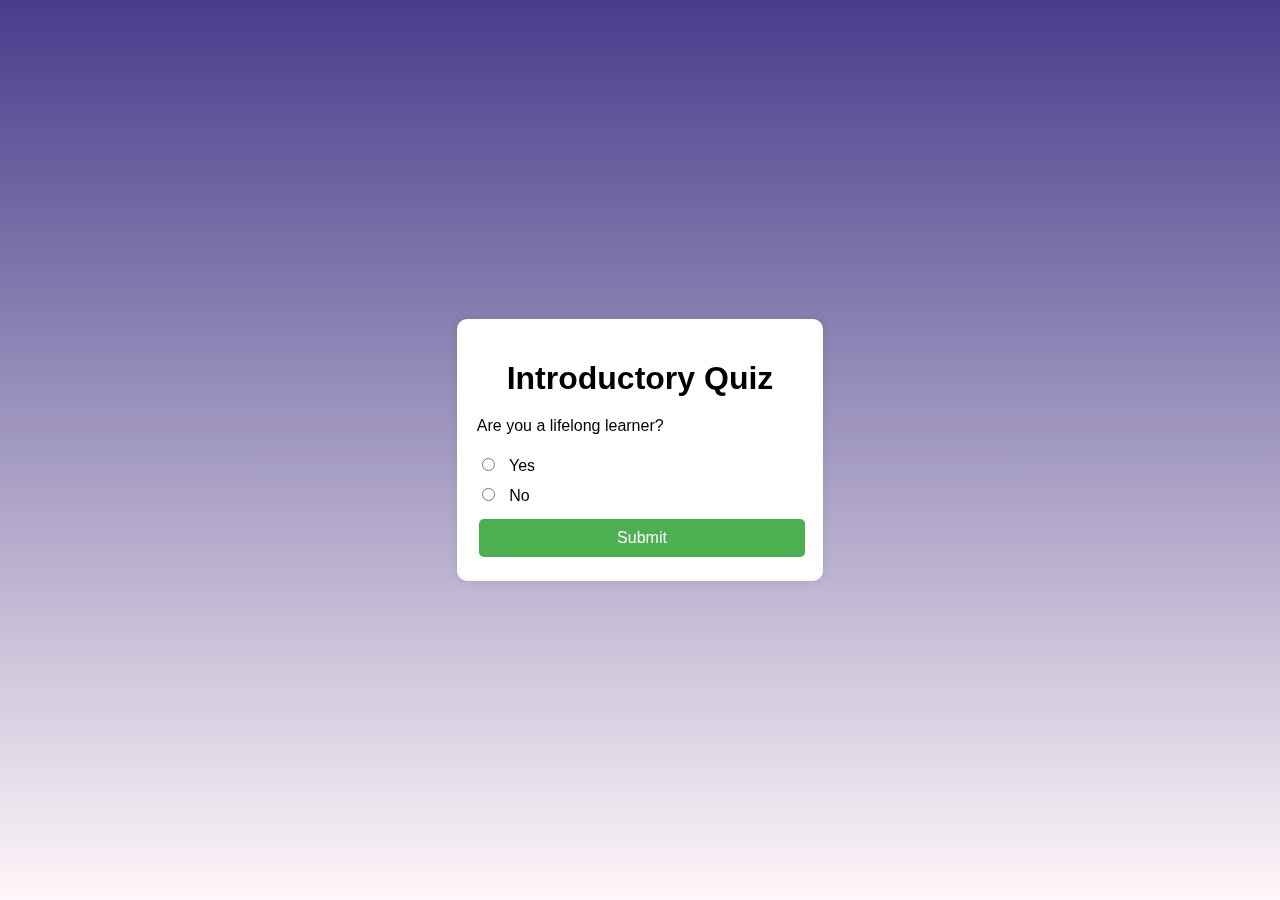
<file: AI Generated/index.html>
<!DOCTYPE html>
<html lang="en">
<head>
    <meta charset="UTF-8">
    <meta name="viewport" content="width=device-width, initial-scale=1.0">
    <link rel="stylesheet" href="style.css">
    <title>Introductory Quiz</title>
    <style>
        body {
            font-family: Arial, sans-serif;
            background-color: #f0f0f0;
            display: flex;
            justify-content: center;
            align-items: center;
            height: 100vh;
            margin: 0;
        }
        .quiz-container {
            background-color: white;
            border-radius: 10px;
            padding: 20px;
            box-shadow: 0 0 10px rgba(0, 0, 0, 0.1);
            width: 400px;
            max-width: 90%;
        }
        h1 {
            text-align: center;
            margin-bottom: 20px;
        }
        .question {
            margin-bottom: 20px;
        }
        .options {
            display: flex;
            flex-direction: column;
        }
        .option {
            margin-bottom: 10px;
        }
        input[type="radio"] {
            margin-right: 10px;
        }
        button {
            background-color: #4CAF50;
            border: none;
            color: white;
            padding: 10px 20px;
            text-align: center;
            text-decoration: none;
            display: inline-block;
            font-size: 16px;
            margin: 4px 2px;
            cursor: pointer;
            border-radius: 5px;
            width: 100%;
            cursor: pointer;
        }
        .option label {
            cursor: pointer;
        }
        .option input[type="radio"] {
            cursor: pointer;
        }
    </style>
</head>
<body>
    <iframe style="border-radius: 10px;" width="560" height="315" src="https://www.youtube.com/embed/GVfGIoVdmVQ?si=g9BddSvbKAKYwFh9" title="YouTube video player" frameborder="0" allow="accelerometer; autoplay; clipboard-write; encrypted-media; gyroscope; picture-in-picture; web-share" referrerpolicy="strict-origin-when-cross-origin" allowfullscreen></iframe>
    <br>
    <br>
    <div class="quiz-container">
        <h1>Introductory Quiz</h1>
        <div id="quiz"></div>
        <button id="submit">Submit</button>
    </div>
    <br>
    <br>
    <iframe style="border-radius: 10px;" width="560" height="315" src="https://www.youtube.com/embed/XzA1auSEa74?si=hQhGI44mPKkT0W75" title="YouTube video player" frameborder="0" allow="accelerometer; autoplay; clipboard-write; encrypted-media; gyroscope; picture-in-picture; web-share" referrerpolicy="strict-origin-when-cross-origin" allowfullscreen></iframe>

    <script>
        const quizData = [
            {
                question: "Are you a lifelong learner?",
                options: ["Yes", "No"]
            },
            {
                question: "Are you a student of the entrepreneurial \"game\"?",
                options: ["Yes", "No"]
            },
            {
                question: "Do you study other people's successful stories?",
                options: ["Yes", "No"]
            },
            {
                question: "What do you think about the following statement: self education > formal education?",
                options: ["True", "False", "I have not thought about it"]
            },
            {
                question: "What do you think about the following statement: Curiosity Quotient (CQ) + Passion Quotient (PQ) > Intelligence Quotient (IQ)?",
                options: ["True", "False", "I have not thought about it"]
            },
            {
                question: "What are you motivated by?",
                options: ["Purpose/Mission", "Passion for something", "External things", "Proving others wrong"]
            },
            {
                question: "Do you persist when things get tough?",
                options: ["Yes", "No"]
            },
            {
                question: "Are you on a personal development journey?",
                options: ["Yes", "No"]
            },
            {
                question: "Do you think success is more about the inner game or the outside hustle?",
                options: ["Inner game", "Outside hustle", "A combination of both"]
            },
            {
                question: "Have you ever taken personality tests?",
                options: ["Yes", "No"]
            },
            {
                question: "How much time do you invest in yourself per week?",
                options: ["1-9h", "10-19h", "20h+", "I don't invest in myself"]
            },
            {
                question: "On a scale of 1 (the lowest) to 10 (the highest) how gritty do you consider yourself?",
                options: ["1-3", "4-6", "7-9", "absolute 10"]
            },
            {
                question: "How much time do you work per week?",
                options: ["40h", "40-60h", "60-80h", "80-100h"]
            },
            {
                question: "How many books do you read in a year?",
                options: ["<10", "10-30", "31-50"]
            },
            {
                question: "Do you apply what you read from the books (either in business or personal life)?",
                options: ["Yes", "No"]
            },
            {
                question: "Does the idea of working a job for someone else scare you?",
                options: ["Absolutely", "Why would it scare me?"]
            },
            {
                question: "Do you have a 5 to 10 year vision?",
                options: ["Yes", "No"]
            },
            {
                question: "If you fail with your startup, do you start a new one or are you back to getting a job?",
                options: ["Start a new one", "Getting back to a job"]
            },
            {
                question: "Are you familiar with applying brain science in your startup?",
                options: ["Yes", "No"]
            },
            {
                question: "Do you believe that if you work hard enough you can achieve your goals?",
                options: ["Yes", "No"]
            },
            {
                question: "Do you think success is only destined for the \"select few\"?",
                options: ["Yes", "No"]
            },
            {
                question: "When it comes to entrepreneurship, do you have a all-in kind of mentality or are you more opportunistic?",
                options: ["All-in", "Opportunistic"]
            },
            {
                question: "Are you reverse engineering your vision and taking steps towards it in the present?",
                options: ["Yes", "No"]
            },
            {
                question: "Are you highly unemployable?",
                options: ["Yes", "No"]
            },
            {
                question: "Do you use AI?",
                options: ["Yes", "No"]
            },
            {
                question: "Do you integrate brain science in your startup activities?",
                options: ["Yes", "No"]
            },
            {
                question: "Are you willing (to learn to) apply brain science in your startup?",
                options: ["Yes", "No", "Yes, but I will definitely need someone to help me with that"]
            },
            {
                question: "Do you know how to approach your startup activities and challenges from a brain science angle?",
                options: ["Yes", "No", "I have not thought about it"]
            },
            {
                question: "Are you looking to expand your company?",
                options: ["Yes", "No", "I have not thought about it"]
            },
            {
                question: "Are you technical or non-technical?",
                options: ["Technical", "Non-technical", "A combination of both"]
            }
        ];

        let currentQuestion = 0;
        const quizElement = document.getElementById('quiz');
        const submitButton = document.getElementById('submit');

        function loadQuestion() {
            const question = quizData[currentQuestion];
            let html = `<div class="question">${question.question}</div>`;
            html += '<div class="options">';
            for (let i = 0; i < question.options.length; i++) {
                html += `
                    <div class="option">
                        <input type="radio" id="option${i}" name="answer" value="${question.options[i]}">
                        <label for="option${i}">${question.options[i]}</label>
                    </div>
                `;
            }
            html += '</div>';
            quizElement.innerHTML = html;
        }

        function nextQuestion() {
            const selectedOption = document.querySelector('input[name="answer"]:checked');
            if (selectedOption) {
                currentQuestion++;
                if (currentQuestion < quizData.length) {
                    loadQuestion();
                } else {
                    quizElement.innerHTML = '<h2>Quiz completed!</h2>';
                    submitButton.style.display = 'none';
                }
            } else {
                alert('Please select an option before proceeding.');
            }
        }

        submitButton.addEventListener('click', nextQuestion);

        loadQuestion();
    </script>
</body>
</html>
</file>
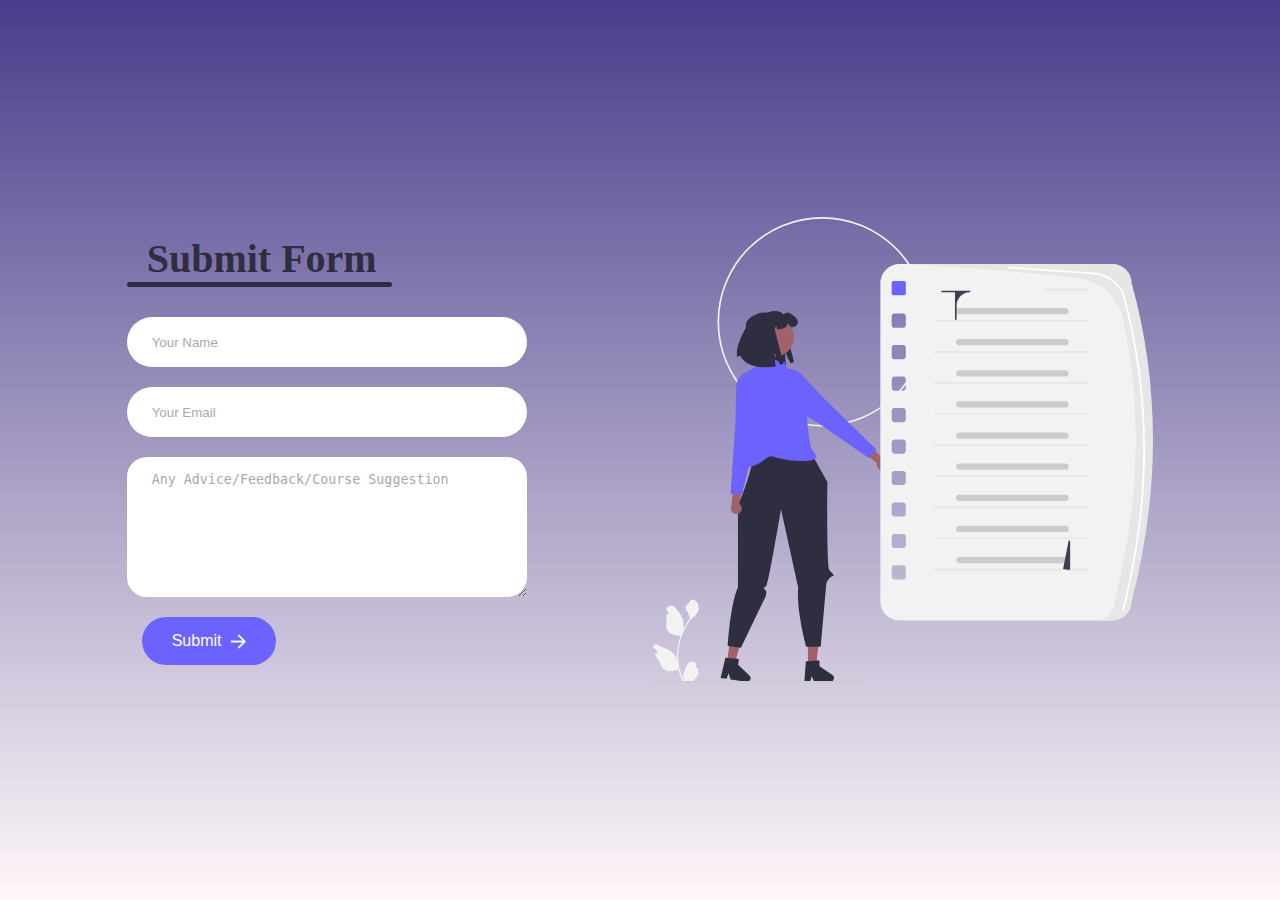
<file: Contact Form/index.html>
<html lang="en">
<head>
    <meta charset="UTF-8">
    <meta name="viewport" content="width=device-width, initial-scale=1.0">
    <title>Form</title>
    <link rel="stylesheet" href="style.css">
</head>
<body>
    <div class="contact-container">
        <form action="https://api.web3forms.com/submit" method="POST" class="contact-left">
            <div class="contact-left-title">
                <h2>Submit Form</h2>
                <hr>
            </div>
            <input type="hidden" name="access_key" value="7d917ce2-9e14-48b1-a46f-19558aaa8eb0">
            <input type="text" name="Name" placeholder="Your Name" class="contact-inputs">
            <input type="email" name="email" placeholder="Your Email" class="contact-inputs">
            <textarea name="message" placeholder="Any Advice/Feedback/Course Suggestion" class="contact-inputs" required></textarea>
            <button type="submit">Submit <img src="assets/arrow_icon.png" alt="Submit button"></button>
        </form>
        <div class="contact-right">
            <img src="assets/SVG2.svg" alt="ID shape photo">
        </div>
    </div>
</body>
</html>
</file>
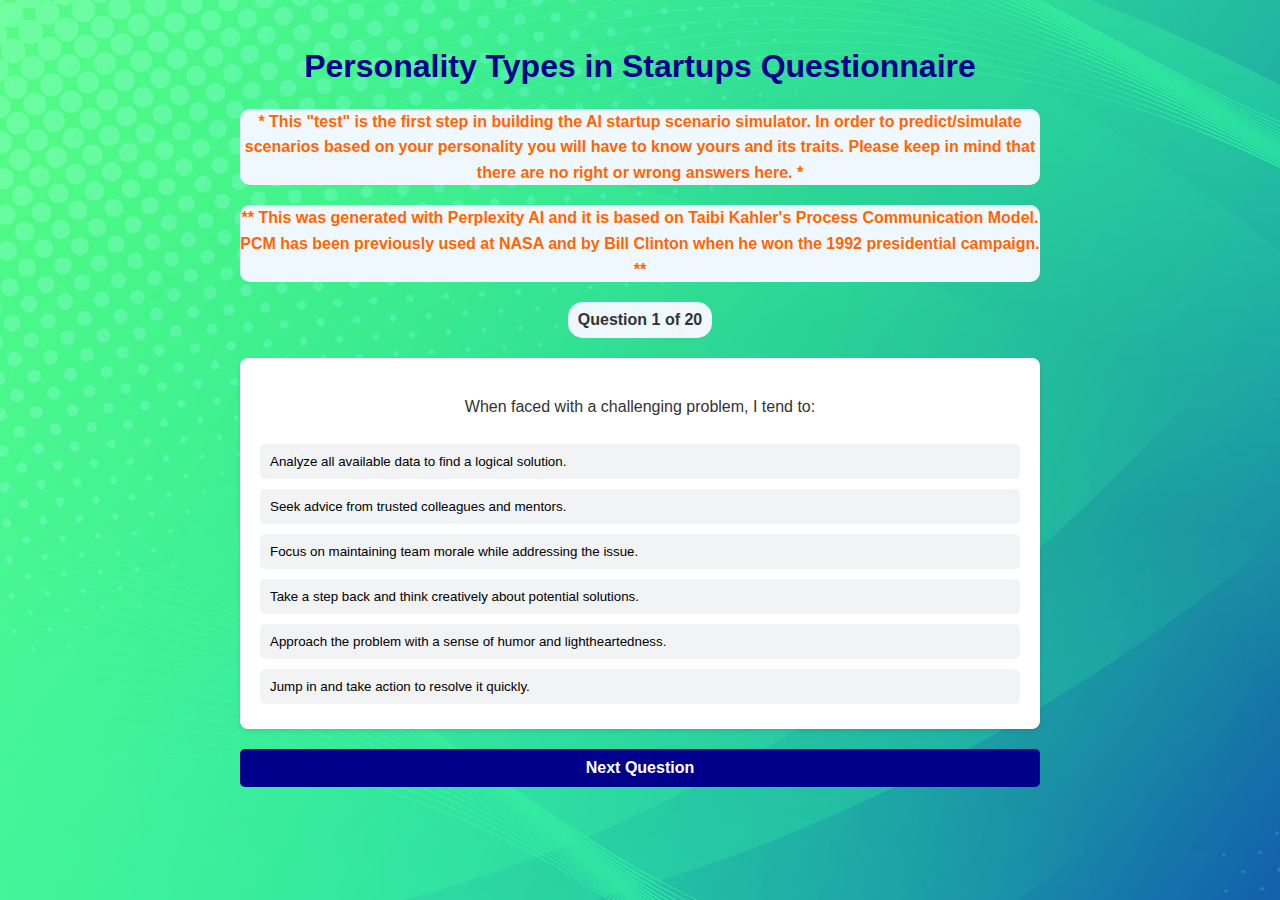
<file: Quiz/index.html>
<!DOCTYPE html>
<html lang="en">
<head>
    <meta charset="UTF-8">
    <meta name="viewport" content="width=device-width, initial-scale=1.0">
    <title>Personality Types in Startups Questionnaire</title>
    <style>
        body {
            font-family: Arial, sans-serif;
            line-height: 1.6;
            color: #333;
            max-width: 800px;
            margin: 0 auto;
            padding: 20px;
            background-color: #f8f8f8;
            background-image: url(Images/vecteezy_abstract-green-fluid-wave-background_12954609.jpg)
        }
        h1 {
            color: #2c3e50;
            text-align: center;
            margin-bottom: 10px;
        }
        p {
            margin-bottom: 20px;
            text-align: center;
        }
        #progress {
            background-color: aliceblue;
            padding: 5px 10px;
            border-radius: 15px;
            display: inline-block;
            margin-bottom: 20px;
            font-weight: bold;
        }
        .question-container {
            background-color: #ffffff;
            padding: 20px;
            border-radius: 8px;
            box-shadow: 0 2px 4px rgba(0,0,0,0.1);
            margin-bottom: 20px;
        }
        .question {
            margin-bottom: 20px;
        }
        .options {
            display: flex;
            flex-direction: column;
        }
        .option {
            margin: 5px 0;
            padding: 10px;
            background-color: #f1f3f5;
            border: none;
            border-radius: 5px;
            cursor: pointer;
            transition: background-color 0.3s;
            text-align: left;
        }
        .option:hover {
            background-color: #e9ecef;
        }
        .option.selected {
            background-color: #d0ebff;
        }
        #next {
            display: block;
            width: 100%;
            padding: 10px;
            background-color: darkblue;
            color: white;
            border: none;
            border-radius: 5px;
            font-size: 16px;
            cursor: pointer;
            transition: background-color 0.3s;
            font-weight: bold;
            
        }
        #next:hover {
            background-color: #2f9e44;
        }
        .center {
            text-align: center;
        }
    </style>
</head>
<body>
    <h1 style="color: darkblue">Personality Types in Startups Questionnaire</h1>
    <p style="color: #ff6600; background-color: aliceblue; border-radius: 10px; font-weight: bold;">* This "test" is the first step in building the AI startup scenario simulator. In order to predict/simulate scenarios based on your personality you will have to know yours and its traits. Please keep in mind that there are no right or wrong answers here. *</p>
    <p style="color: #ff6600; background-color: aliceblue; border-radius: 10px; font-weight: bold;">** This was generated with Perplexity AI and it is based on Taibi Kahler's Process Communication Model. PCM has been previously used at NASA and by Bill Clinton when he won the 1992 presidential campaign.  **</p>
    <div class="center">
        <div id="progress"></div>
    </div>
    <div class="question-container">
        <div id="quiz"></div>
    </div>
    <button id="next">Next Question</button>
    <div id="result"></div>

    <script>
        const questions = [
            {
                question: "When faced with a challenging problem, I tend to:",
                options: [
                    "Analyze all available data to find a logical solution.",
                    "Seek advice from trusted colleagues and mentors.",
                    "Focus on maintaining team morale while addressing the issue.",
                    "Take a step back and think creatively about potential solutions.",
                    "Approach the problem with a sense of humor and lightheartedness.",
                    "Jump in and take action to resolve it quickly."
                ]
            },
            {
                question: "My ideal team consists of:",
                options: [
                    "Detail-oriented individuals who value structure and logic.",
                    "Individuals who are committed and share my values.",
                    "Empathetic people who prioritize collaboration.",
                    "Visionaries who can think outside the box.",
                    "Fun-loving people who can keep things exciting.",
                    "Results-driven individuals who thrive on competition."
                ]
            },
            {
                question: "When pitching my startup idea, I focus on:",
                options: [
                    "The data and metrics that support my concept.",
                    "The ethical implications and long-term impact.",
                    "The emotional appeal and how it helps people.",
                    "The innovative aspects and unique vision.",
                    "The excitement and potential for disruption.",
                    "The potential for quick returns and profitability."
                ]
            },
            {
                question: "My approach to feedback is:",
                options: [
                    "Analytical; I look for specific areas of improvement.",
                    "Constructive; I appreciate honest, value-based feedback.",
                    "Supportive; I focus on the positive aspects first.",
                    "Reflective; I consider it a chance to rethink my approach.",
                    "Light-hearted; I believe humor can ease the sting of criticism.",
                    "Direct; I want actionable insights that drive results."
                ]
            },
            {
                question: "In a crisis, I typically:",
                options: [
                    "Gather data and analyze the situation thoroughly.",
                    "Consult with my team to ensure everyone is aligned.",
                    "Focus on keeping the atmosphere calm and supportive.",
                    "Take a moment to think creatively about alternative solutions.",
                    "Look for the silver lining and keep spirits high.",
                    "Mobilize the team to take immediate action."
                ]
            },
            {
                question: "My decision-making style is:",
                options: [
                    "Data-driven and methodical.",
                    "Values-based and principled.",
                    "Consensus-driven and inclusive.",
                    "Intuitive and imaginative.",
                    "Spontaneous and flexible.",
                    "Fast-paced and results-oriented."
                ]
            },
            {
                question: "I handle conflicts by:",
                options: [
                    "Analyzing the facts and finding a logical resolution.",
                    "Ensuring that everyone's values are respected.",
                    "Facilitating a discussion to understand all perspectives.",
                    "Taking a step back to think creatively about the situation.",
                    "Using humor to diffuse tension.",
                    "Addressing the issue head-on and moving forward."
                ]
            },
            {
                question: "My vision for the startup is:",
                options: [
                    "To create a sustainable, data-driven business model.",
                    "To uphold strong ethical standards and community values.",
                    "To foster a supportive and inclusive culture.",
                    "To innovate and disrupt the industry.",
                    "To make a significant impact while having fun.",
                    "To achieve rapid growth and market leadership."
                ]
            },
            {
                question: "I prefer to communicate:",
                options: [
                    "Clearly and logically, focusing on the facts.",
                    "With depth, ensuring that values are understood.",
                    "Warmly, emphasizing connection and empathy.",
                    "Creatively, using metaphors and stories.",
                    "Casually, often using humor.",
                    "Concisely, getting straight to the point."
                ]
            },
            {
                question: "My ideal work environment is:",
                options: [
                    "Structured and organized with clear expectations.",
                    "Values-driven, where everyone shares a common purpose.",
                    "Collaborative, with open lines of communication.",
                    "Flexible, allowing for creativity and exploration.",
                    "Energetic and dynamic, with a sense of fun.",
                    "Competitive, where achievements are recognized and rewarded."
                ]
            },
            {
                question: "I approach networking by:",
                options: [
                    "Researching potential connections beforehand.",
                    "Building relationships based on shared values.",
                    "Fostering genuine connections and support.",
                    "Exploring creative collaborations.",
                    "Making it enjoyable and entertaining.",
                    "Seeking out opportunities for mutual benefit."
                ]
            },
            {
                question: "My startup's marketing strategy focuses on:",
                options: [
                    "Providing detailed information and data to the audience.",
                    "Highlighting our commitment to ethical practices.",
                    "Creating emotional connections with our audience.",
                    "Showcasing innovative ideas and concepts.",
                    "Engaging customers with humor and excitement.",
                    "Emphasizing quick results and success stories."
                ]
            },
            {
                question: "When setting goals, I prioritize:",
                options: [
                    "Achievable metrics and data-driven targets.",
                    "Goals that align with our core values.",
                    "Goals that foster team cohesion and support.",
                    "Ambitious and visionary objectives.",
                    "Goals that allow for flexibility and spontaneity.",
                    "High-impact, results-oriented targets."
                ]
            },
            {
                question: "My response to failure is:",
                options: [
                    "To analyze what went wrong and learn from it.",
                    "To reflect on the values that were compromised.",
                    "To seek support and encouragement from my team.",
                    "To brainstorm new and creative approaches.",
                    "To find humor in the situation and move on.",
                    "To quickly pivot and try a different strategy."
                ]
            },
            {
                question: "I believe that leadership is about:",
                options: [
                    "Making informed, logical decisions.",
                    "Upholding values and integrity.",
                    "Supporting and empowering team members.",
                    "Inspiring creativity and innovation.",
                    "Keeping the energy high and motivating the team.",
                    "Driving results and achieving goals."
                ]
            },
            {
                question: "My startup's culture is defined by:",
                options: [
                    "Clear processes and logical frameworks.",
                    "A strong commitment to ethical practices.",
                    "A focus on collaboration and support.",
                    "An emphasis on creativity and exploration.",
                    "A fun and dynamic atmosphere.",
                    "A competitive and results-driven environment."
                ]
            },
            {
                question: "I prefer to solve problems by:",
                options: [
                    "Using logic and analysis to find the best solution.",
                    "Considering the values and principles involved.",
                    "Collaborating with others to find a consensus.",
                    "Thinking outside the box for innovative solutions.",
                    "Approaching it with a playful mindset.",
                    "Taking decisive action to resolve it quickly."
                ]
            },
            {
                question: "My startup's success is measured by:",
                options: [
                    "Data and metrics that demonstrate growth.",
                    "The positive impact on the community and stakeholders.",
                    "The satisfaction and well-being of the team.",
                    "The level of innovation and creativity achieved.",
                    "The excitement and engagement of our customers.",
                    "The speed and efficiency of our results."
                ]
            },
            {
                question: "I handle stress by:",
                options: [
                    "Analyzing the situation and creating a plan.",
                    "Seeking support from my values and community.",
                    "Connecting with others for emotional support.",
                    "Taking time to reflect and recharge creatively.",
                    "Finding humor in the situation to lighten the mood.",
                    "Focusing on immediate tasks to regain control."
                ]
            },
            {
                question: "My long-term vision for my startup includes:",
                options: [
                    "A sustainable and logical growth plan.",
                    "A commitment to ethical practices and community impact.",
                    "A culture of support and collaboration.",
                    "Continuous innovation and creative breakthroughs.",
                    "A vibrant and engaging brand presence.",
                    "Achieving market leadership and recognition."
                ]
            }
        ];

        const quizContainer = document.getElementById('quiz');
        const nextButton = document.getElementById('next');
        const resultContainer = document.getElementById('result');
        const progressContainer = document.getElementById('progress');

        let currentQuestion = 0;
        const userAnswers = [];

        function showQuestion(index) {
            if (index >= questions.length) {
                showResults();
                return;
            }
            const question = questions[index];
            quizContainer.innerHTML = `
                <div class="question">
                    
                    <p>${question.question}</p>
                </div>
                <div class="options">
                    ${question.options.map((option, optionIndex) => `
                        <button class="option" data-option="${optionIndex}">${option}</button>
                    `).join('')}
                </div>
            `;
            updateProgress();
            
            if (index === questions.length - 1) {
                nextButton.textContent = "Submit Answers";
            } else {
                nextButton.textContent = "Next Question";
            }
        }

        function updateProgress() {
            progressContainer.textContent = `Question ${currentQuestion + 1} of ${questions.length}`;
        }

        function selectOption(e) {
            if (e.target.classList.contains('option')) {
                const optionButtons = document.querySelectorAll('.option');
                optionButtons.forEach(button => button.classList.remove('selected'));
                e.target.classList.add('selected');
            }
        }

        function nextQuestion() {
            const selectedOption = document.querySelector('.option.selected');
            if (!selectedOption) {
                alert("Please select an option before proceeding.");
                return;
            }

            userAnswers[currentQuestion] = parseInt(selectedOption.dataset.option);
            currentQuestion++;

            if (currentQuestion < questions.length) {
                showQuestion(currentQuestion);
            } else {
                showResults();
            }
        }

        function showResults() {
            quizContainer.style.display = 'none';
            nextButton.style.display = 'none';
            progressContainer.style.display = 'none';

            const scores = [0, 0, 0, 0, 0, 0]; // Thinker, Persister, Harmonizer, Imaginer, Rebel, Promoter
            userAnswers.forEach(answer => {
                scores[answer]++;
            });

            const personalities = [`Thinker <br><br>
•	Characteristics: Data-driven, logical, analytical.<br>
•	Influences: Prefers structured environments, values facts and metrics, focuses on problem-solving through analysis.
<br>
<br>
Individuals with a Thinker personality type often exhibit strong analytical skills, which are rooted in the brain's prefrontal cortex. This area is responsible for higher-order cognitive functions such as reasoning, problem-solving, and decision-making. Neuroimaging studies have shown that Thinkers tend to have increased activity in regions associated with logical reasoning and critical thinking. Their preference for data-driven approaches allows them to process information methodically, leading to well-informed decisions that are often grounded in empirical evidence.
<br>
<br>
Moreover, the Thinker’s inclination towards structure and organization can be linked to their brain's executive functions. These functions help manage cognitive processes, enabling Thinkers to prioritize tasks and maintain focus on long-term goals. This personality type's ability to synthesize complex information and draw logical conclusions is a critical asset in entrepreneurial environments, where strategic planning and risk assessment are essential for success.
`, ` Persister <br><br>
•	Characteristics: Value(s)-driven, principled, committed.<br>
•	Influences: Prioritizes ethics and community impact, seeks alignment with values, emphasizes long-term goals.
<br>
<br>
The Persister personality type is characterized by a strong adherence to values and principles, which can be traced back to the brain's limbic system, particularly the amygdala. This region is involved in emotional processing and is crucial for social behavior and moral reasoning. Persisters often demonstrate heightened sensitivity to ethical considerations, which influences their decision-making processes. Neuroscientific research suggests that individuals with this personality type may exhibit stronger emotional responses when faced with moral dilemmas, reflecting their commitment to integrity and community values.
<br>
<br>
Additionally, the connectivity between the amygdala and prefrontal cortex in Persisters supports their ability to balance emotional insights with rational thought. This interplay allows them to navigate complex social situations effectively, fostering trust and collaboration within their teams. Their emphasis on ethical leadership and community impact positions them as strong advocates for sustainable business practices in the startup ecosystem.
`, `Harmonizer <br><br>
•	Characteristics: Empathetic, supportive, collaborative.<br>
•	Influences: Focuses on team dynamics, values emotional connections, aims to foster a positive work environment.
<br>
<br>
Harmonizers are known for their empathetic and supportive nature, which is deeply rooted in the brain's social cognition networks. Areas such as the anterior cingulate cortex and the insula are activated during social interactions, enabling Harmonizers to perceive and respond to the emotions of others. This neural sensitivity allows them to create a supportive work environment, fostering collaboration and team cohesion. Research indicates that individuals with a strong Harmonizer trait are often more attuned to social cues, enhancing their ability to mediate conflicts and build strong interpersonal relationships.
<br>
<br>
Furthermore, the release of oxytocin, often referred to as the "bonding hormone," plays a significant role in the Harmonizer's ability to connect with others. This neurochemical response promotes trust and social bonding, essential for effective teamwork. Harmonizers leverage their emotional intelligence to enhance group dynamics, making them valuable assets in any startup environment that prioritizes a positive culture and employee well-being.
`, `Imaginer <br><br>
•	Characteristics: Creative, intuitive, visionary.<br>
•	Influences: Values innovation and flexibility, seeks to explore new ideas, encourages out-of-the-box thinking.
<br>
<br>
The Imaginer personality type is associated with creativity and innovative thinking, which can be linked to the brain's default mode network (DMN). This network is active during mind-wandering and daydreaming, allowing Imaginer types to explore new ideas and possibilities without the constraints of conventional thinking. Neuroimaging studies have shown that individuals with a dominant Imaginer trait often exhibit increased connectivity within the DMN, facilitating their ability to generate creative solutions and envision future scenarios.
<br>
<br>
Additionally, the interplay between the DMN and the executive control network enables Imaginers to balance creativity with practical execution. This unique cognitive flexibility allows them to adapt their visionary ideas into actionable strategies, making them effective leaders in environments that thrive on innovation. Their capacity to think outside the box is crucial for startups aiming to disrupt established markets and create novel products or services.
`, `Rebel <br><br>
•	Characteristics: Fun-loving, spontaneous, engaging.<br>
•	Influences: Brings humor and excitement to the workplace, values a dynamic atmosphere, encourages a playful approach to challenges.
<br>
<br>
Rebels are characterized by their spontaneity and playful approach to challenges, which is reflected in the brain's reward system. The release of dopamine, often associated with pleasure and reward, plays a significant role in motivating Rebels to take risks and pursue new experiences. Neurobiological studies suggest that individuals with a strong Rebel trait may exhibit heightened sensitivity to rewards, driving their desire for novelty and excitement in both personal and professional contexts.
<br>
<br>
Moreover, the ability of Rebels to maintain a light-hearted perspective can be linked to their brain's emotional regulation mechanisms. This trait allows them to cope with stress and adversity by reframing challenges as opportunities for growth. Their unique blend of creativity and resilience makes them adept at navigating the uncertainties of the startup world, often inspiring their teams to embrace change and innovation with enthusiasm.
`, `Promoter <br><br>
•	Characteristics: Results-oriented, competitive, action-driven.<br>
•	Influences: Focuses on achieving quick results, values efficiency and effectiveness, thrives in competitive environments.
<br>
<br>
Promoters are results-oriented individuals who thrive in competitive environments, a trait that can be traced back to the brain's motivational circuitry. The activation of the striatum, a key component of the brain's reward system, is associated with goal-directed behavior and the pursuit of success. Promoters often exhibit heightened activity in this region, driving their ambition and desire for achievement. Neuroscientific research indicates that individuals with a strong Promoter personality are particularly motivated by external rewards, which can enhance their performance in high-stakes situations.
<br>
<br>
Additionally, the Promoter's ability to engage and influence others is linked to their strong social skills and charisma, facilitated by the brain's social cognition networks. This combination of motivation and interpersonal effectiveness allows Promoters to rally teams around common goals, fostering a competitive yet collaborative atmosphere. Their focus on results and efficiency is invaluable in startup settings, where quick decision-making and adaptability are essential for success.
`];
            const maxScore = Math.max(...scores);
            const dominantPersonality = personalities[scores.indexOf(maxScore)];

            resultContainer.innerHTML = `
                <h2>Based on your answers, your dominant personality type is: ${dominantPersonality}</h2>
                
            `;
        }

        // Initialize the quiz
        showQuestion(currentQuestion);
        quizContainer.addEventListener('click', selectOption);
        nextButton.addEventListener('click', nextQuestion);
    </script>
</body>
</html>
</file>
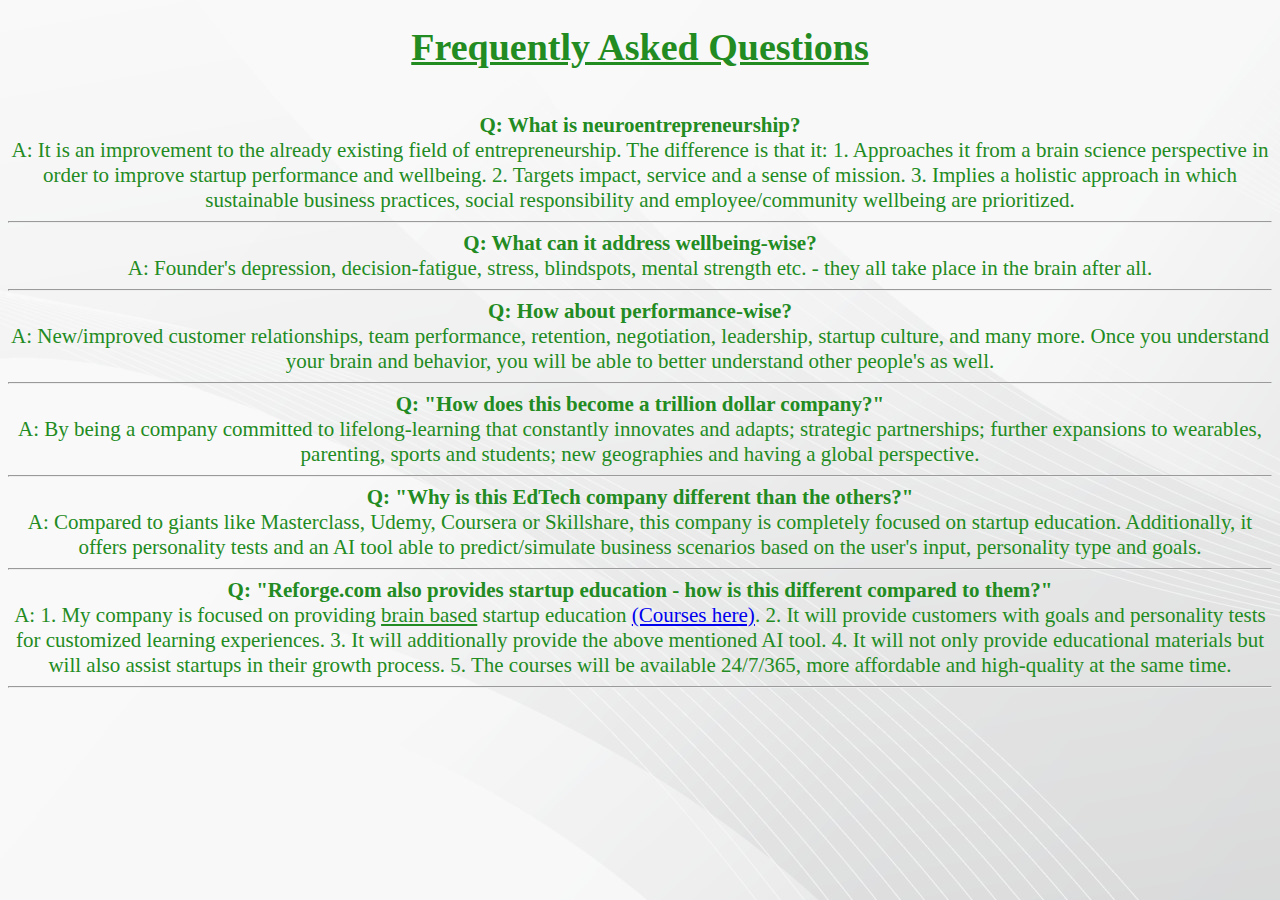
<file: FAQ.html>
<!DOCTYPE html>
<html>
    <head>
    <title></title>
    <link rel="stylesheet" href="FAQstyle.css">
    </head>
    <body>
        <h1><u>Frequently Asked Questions</u></h1>
        <br>
    <div class="container">
        <div class="question"><strong>Q: What is neuroentrepreneurship?</strong></div>
        <div class="answer">A: It is an improvement to the already existing field of entrepreneurship. The difference is that it: 1. Approaches it from a brain science perspective in order to improve startup performance and wellbeing. 2. Targets impact, service and a sense of mission. 3. Implies a holistic approach in which sustainable business practices, social responsibility and employee/community wellbeing are prioritized. </div>
            <hr>
           
        <div class="question"><strong>Q: What can it address wellbeing-wise?</strong></div>
        <div class="answer">A: Founder's depression, decision-fatigue, stress, blindspots, mental strength etc. - they all take place in the brain after all. </div>
        <hr>
        <div class="question"><strong>Q: How about performance-wise?</strong></div>
        <div class="answer">A: New/improved customer relationships, team performance, retention, negotiation, leadership, startup culture, and many more. Once you understand your brain and behavior, you will be able to better understand other people's as well. </div>
            
            <hr>
        <div class="question"><strong>Q: "How does this become a trillion dollar company?"</strong></div>
        <div class="answer">A: By being a company committed to lifelong-learning that constantly innovates and adapts; strategic partnerships; further expansions to wearables, parenting, sports and students; new geographies and having a global perspective. </div>
             
            
            <hr>
        <div class="question"><strong>Q: "Why is this EdTech company different than the others?"</strong></div>
        <div class="answer">A: Compared to giants like Masterclass, Udemy, Coursera or Skillshare, this company is completely focused on startup education. Additionally, it offers personality tests and an AI tool able to predict/simulate business scenarios based on the user's input, personality type and goals. </div>
            <hr>
        
        <div class="question"><strong>Q: "Reforge.com also provides startup education - how is this different compared to them?"</strong></div>
        <div class="answer">A: 1. My company is focused on providing <u>brain based</u> startup education <a href="Courses/Courses.html" target="_blank">(Courses here)</a>. 2. It will provide customers with goals and personality tests for customized learning experiences. 3. It will additionally provide the above mentioned AI tool. 4. It will not only provide educational materials but will also assist startups in their growth process. 5. The courses will be available 24/7/365, more affordable and high-quality at the same time. </div>
            <hr>
        
        </div>
    
      
        
    </body>
</html>
</file>
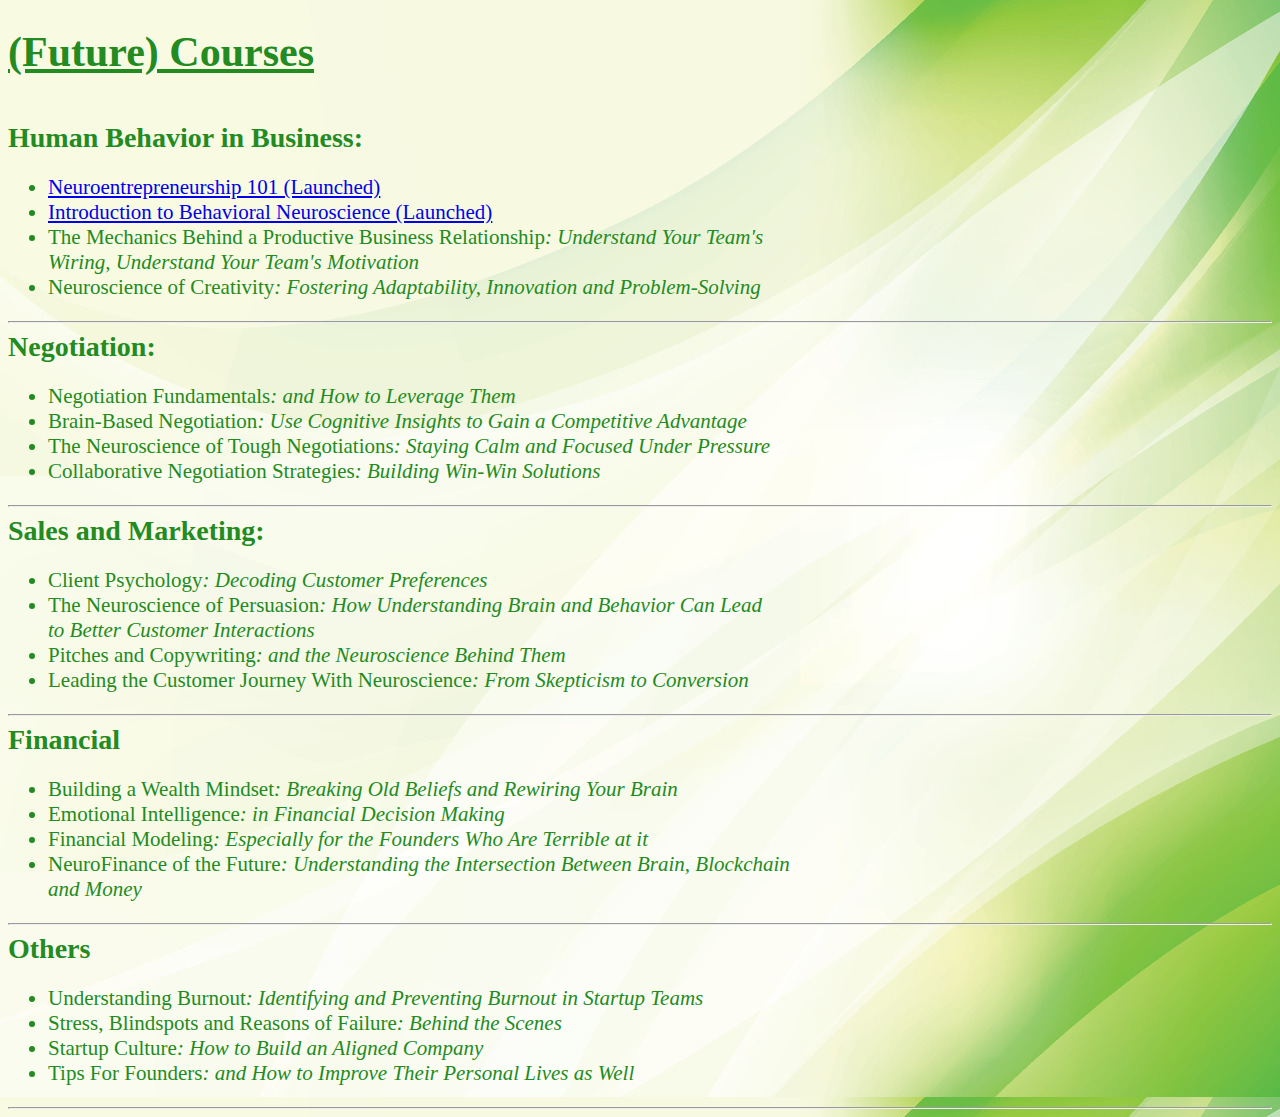
<file: Courses/Courses.html>
<!DOCTYPE html>
<html>
    <head>
    <title></title>
    <link rel="stylesheet" href="Coursestyle.css">
    </head>
    <body>
        <h1><u>(Future) Courses</u></h1>
        <br>
    <div class="container">
        <div class="question"><strong>Human Behavior in Business:</strong></div>
        <div class="answer">
            <ul>
            <li><a href="https://www.youtube.com/watch?v=ShYh6soGJjI&list=PL5CKWFpq6sZbm8fugy1TjUlLpd4ASfCWe" target="_blank">Neuroentrepreneurship 101 (Launched)</a></li>
            <li><a href="Behavioral%20Neurosciene%20101.pdf" target="_blank">Introduction to Behavioral Neuroscience (Launched)</a></li>
            <li>The Mechanics Behind a Productive Business Relationship<em>: Understand Your Team's<br>Wiring, Understand Your Team's Motivation</em></li> 
            <li>Neuroscience of Creativity<em>: Fostering Adaptability, Innovation and Problem-Solving</em> </li>
            </ul>     
        </div>
            <hr>
        
        <div class="question"><strong>Negotiation:</strong></div>
        <div class="answer">
            <ul>
            <li>Negotiation Fundamentals<em>: and How to Leverage Them</em></li>
            <li>Brain-Based Negotiation<em>: Use Cognitive Insights to Gain a Competitive Advantage</em></li> 
            <li>The Neuroscience of Tough Negotiations<em>: Staying Calm and Focused Under Pressure</em></li>
            <li>Collaborative Negotiation Strategies<em>: Building Win-Win Solutions</em></li>
            </ul>     
        </div>
            
            <hr>
        <div class="question"><strong>Sales and Marketing:</strong></div>
        <div class="answer">
            <ul>
            <li>Client Psychology<em>: Decoding Customer Preferences</em></li>
            <li>The Neuroscience of Persuasion<em>: How Understanding Brain and Behavior Can Lead<br> to Better Customer Interactions</em></li> 
            <li>Pitches and Copywriting<em>: and the Neuroscience Behind Them</em></li> 
            <li>Leading the Customer Journey With Neuroscience<em>: From Skepticism to Conversion</em></li>
            </ul>     
        </div>
             
            
            <hr>
        <div class="question"><strong>Financial</strong></div>
        <div class="answer">
            <ul>
            <li>Building a Wealth Mindset<em>: Breaking Old Beliefs and Rewiring Your Brain</em></li>
            <li>Emotional Intelligence<em>: in Financial Decision Making</em></li> 
            <li>Financial Modeling<em>: Especially for the Founders Who Are Terrible at it</em></li>
            <li>NeuroFinance of the Future<em>: Understanding the Intersection Between Brain, Blockchain<br> and Money</em></li>
            </ul>     
        </div>
            <hr>
    
        <div class="question"><strong>Others</strong></div>
       <div class="answer">
            <ul>
            <li>Understanding Burnout<em>: Identifying and Preventing Burnout in Startup Teams</em></li>
            <li>Stress, Blindspots and Reasons of Failure<em>: Behind the Scenes</em> </li> 
            <li>Startup Culture<em>: How to Build an Aligned Company</em></li> 
            <li>Tips For Founders<em>: and How to Improve Their Personal Lives as Well</em></li>
            </ul>     
        </div>
            <hr>
        
        </div>
    
      
        
    </body>
</html>
</file>
<file: AI Generated/style.css>
body {
background: linear-gradient(#483d8b,#fff7f9);
}
</file>
<file: Contact Form/style.css>
* {
    padding: 0;
    margin: 0;
    box-sizing: border-box;
}
body {
    font-family: 'Outfit';
    background: linear-gradient(#483D8B,#fff7f9);
}
.contact-container {
    height: 100vh;
    display: flex;
    align-items: center;
    justify-content: space-evenly;
}
.contact-left {
    display: flex;
    flex-direction: column;
    align-items: start;
    gap: 20px;
}
.contact-left-title h2{
    font-weight: 600;
    color: #2F2E41;
    font-size: 40px;
    margin-bottom: 0px;
    margin-left: 20px;
}
.contact-left-title hr{
    border: none;
    width: 265px;
    height: 5px;
    background-color: #2F2E41;
    border-radius: 10px;
    margin-bottom: 10px;
}
.contact-inputs{
    width: 400px;
    height: 50px;
    border: none;
    outline: none;
    padding-left: 25px;
    font-weight: 500;
    color: #666;
    border-radius: 50px;
}
.contact-left textarea{
    height: 140px;
    padding-top: 15px;
    border-radius: 20px;
}
.contact-inputs:focus{
    border: 2px solid #ff994f;
}
.contact-inputs::placeholder{
    color: #a9a9a9;
}
.contact-left button{
    display: flex;
    align-items: center;
    padding: 15px 30px;
    font-size: 16px;
    color: #fff;
    gap: 10px;
    border: none;
    border-radius: 50px;
    background-color: #6C63FF;
    cursor: pointer;
    margin-left: 15px;
}
.contact-left button img{
    height: 15px;
}
.contact-right img{
    width: 500px;
}
@media (max-width:800px) {
    .contact-inputs{
        width: 80vw;
    }
    .contact-right{
        display: none;
    }
}
</file>
<file: FAQstyle.css>
body{
text-align: center;
color: forestgreen; 
background-image: url(images/FAQsvg.jpg);

}
h1{
font-size: 38px;
    color: forestgreen;
}
.question, .answer{
font-size: 21px;
color: forestgreen;
}
</file>
<file: Courses/Coursestyle.css>
body{
color: forestgreen; 
background-image: url(Images/Coursessvg.jpg);

}
h1{
font-size: 42px;
    color: forestgreen;
    text-align: left;
}
.question {
font-size: 28px;
color: forestgreen;
}
.answer {
   font-size: 21px;
color: forestgreen; 
}
</file>
